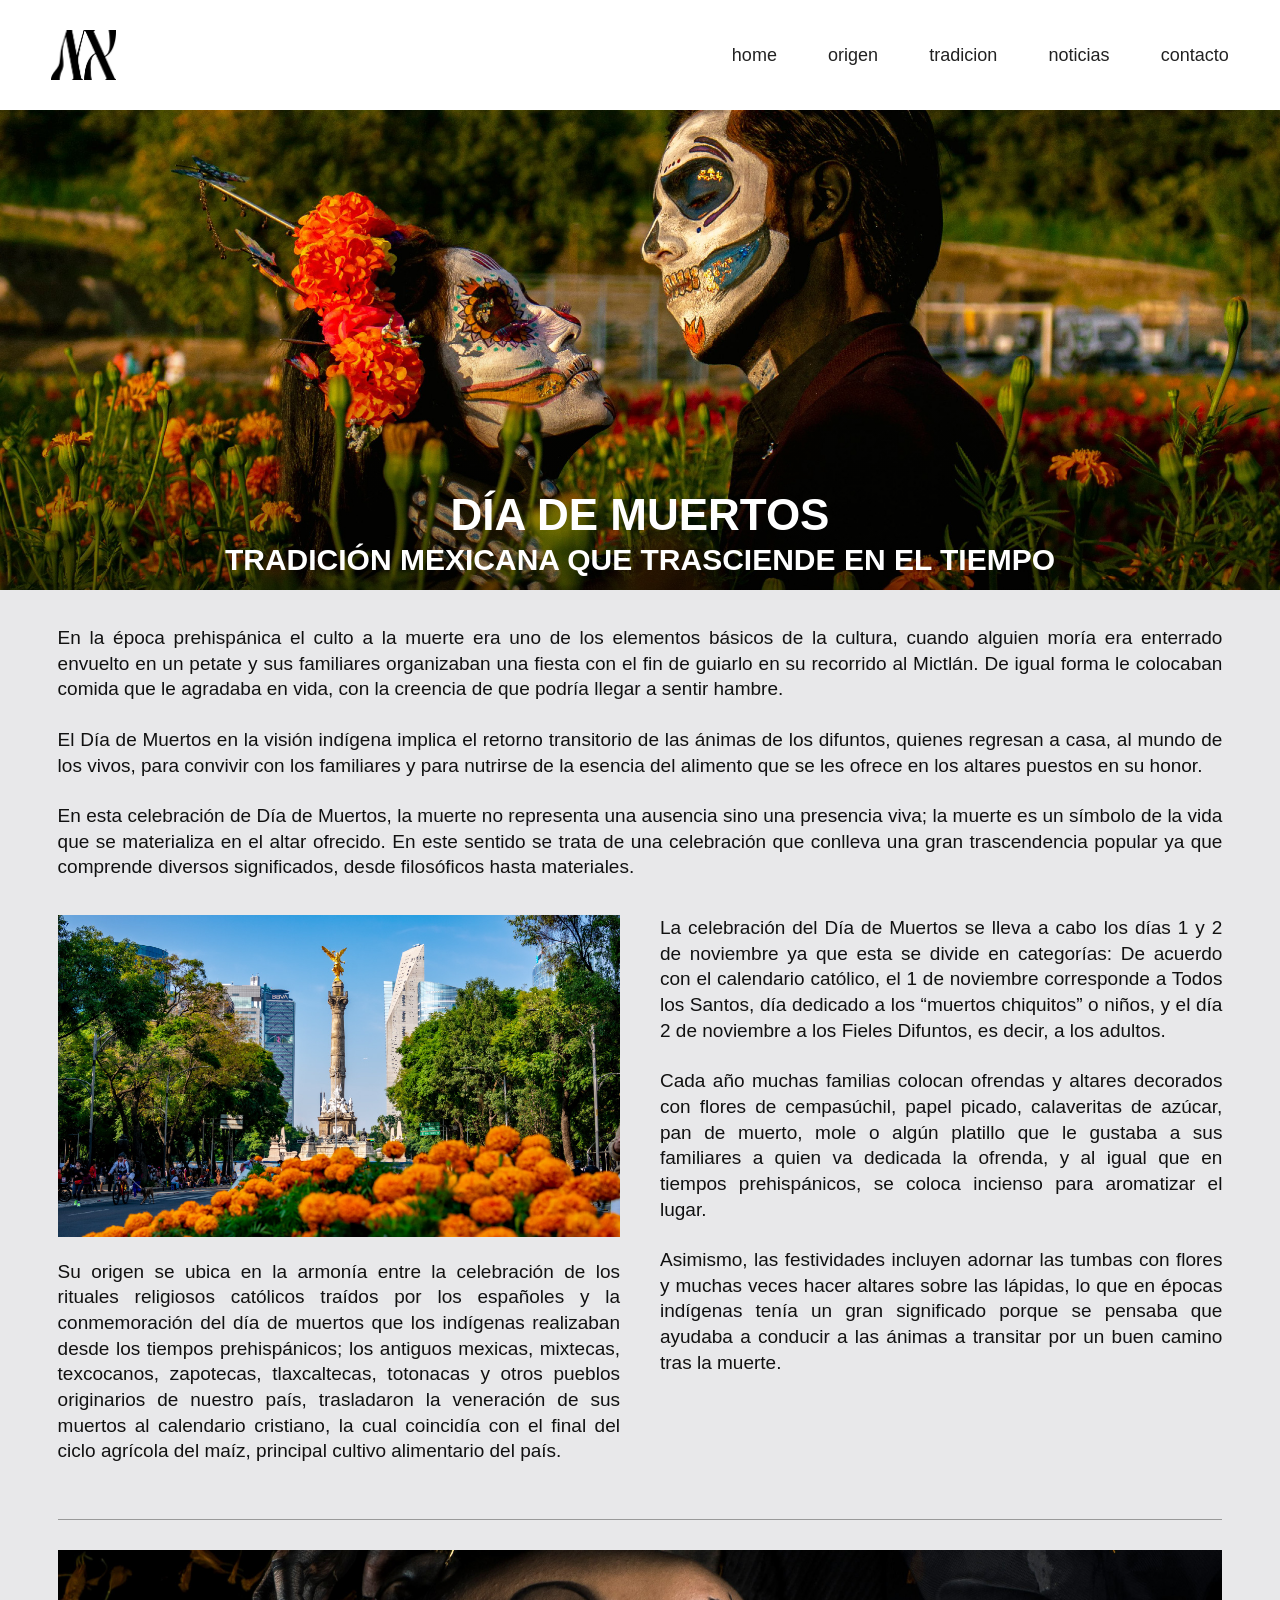
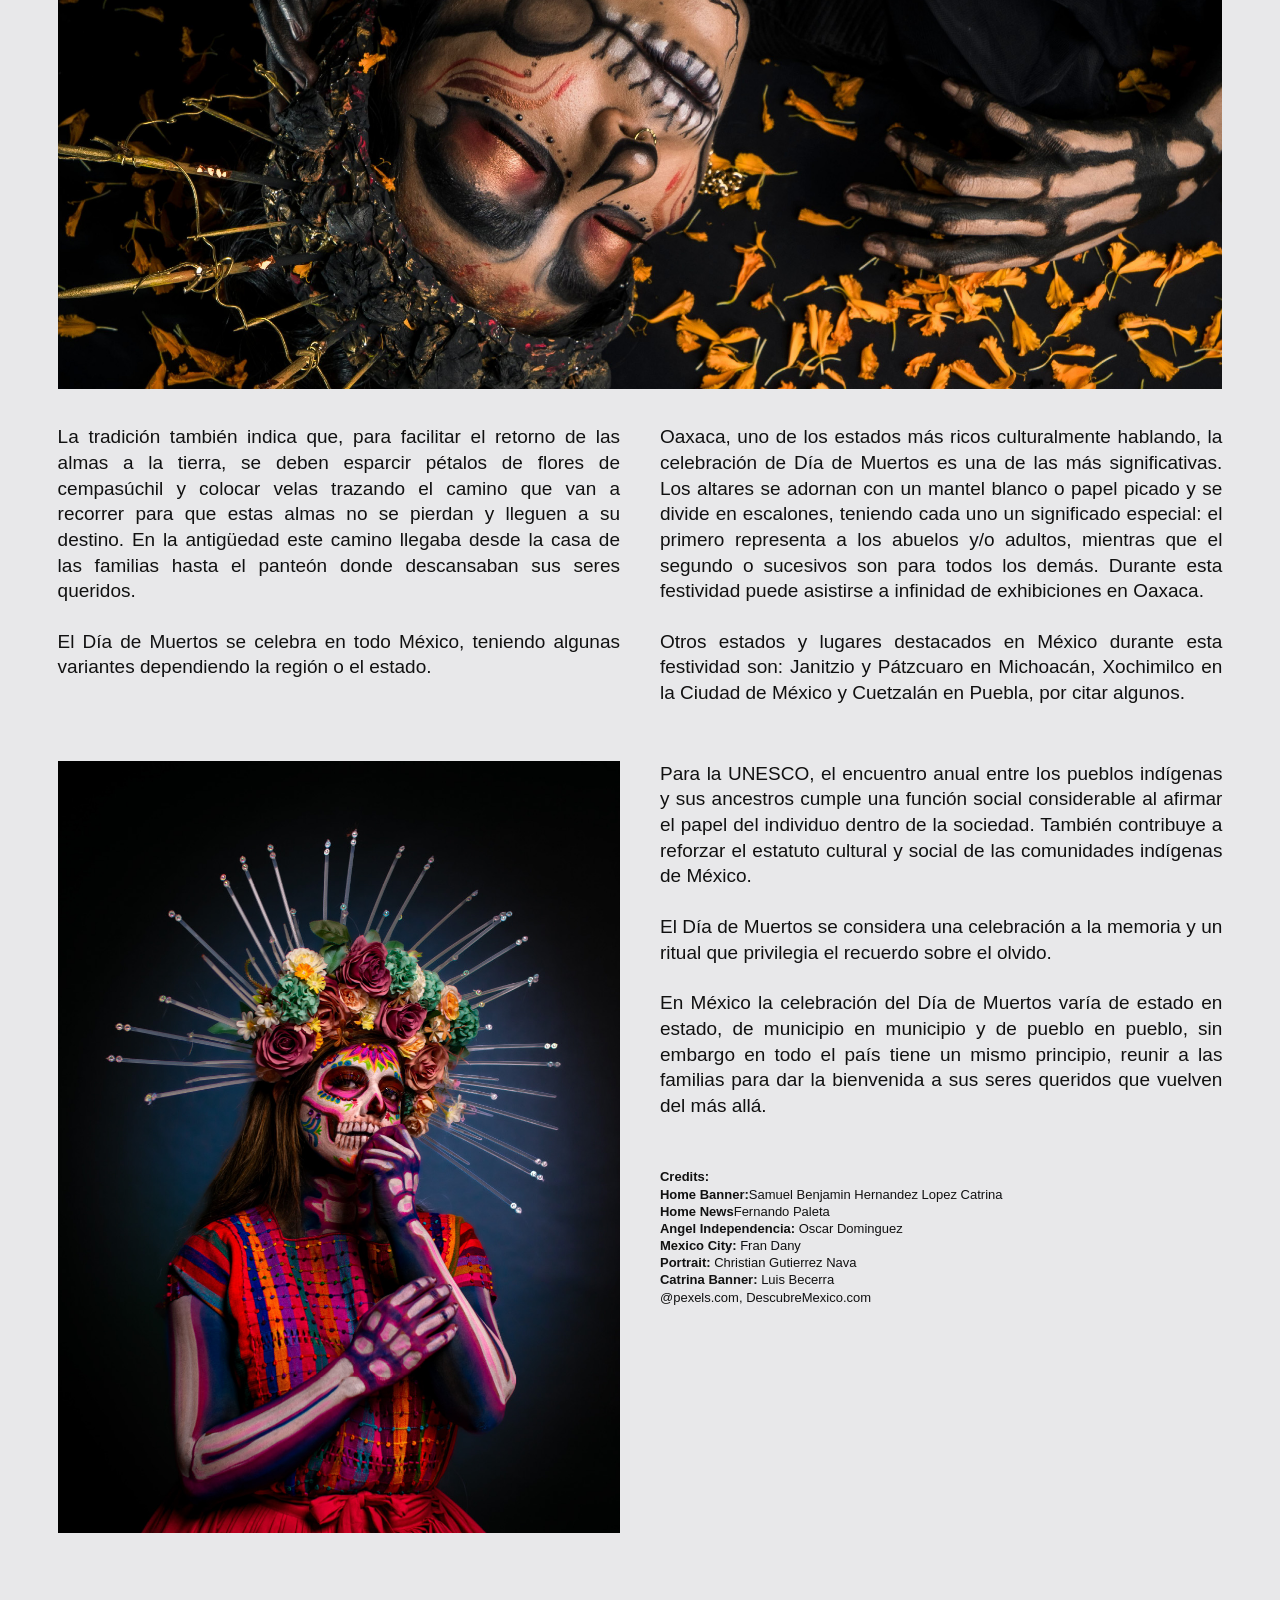
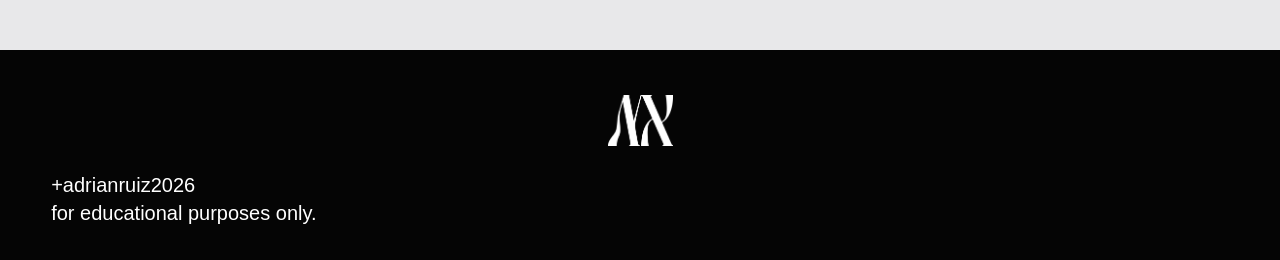
<file: index.html>
<!DOCTYPE html>
<html lang="es">
<head>
  <meta charset="UTF-8">
  <meta name="viewport" content="width=device-width, initial-scale=1.0">
  <title>Día de Muertos | MX Magazine</title>
  <link rel="stylesheet" href="styles/styles/style.css">
  <script src="script.js" defer></script>
</head>
<body>

  <!-- HEADER -->
  <header class="header">
    <a href="#home" class="logo" aria-label="Inicio">
      <img src="images/logo-black.png" alt="MX Magazine">
    </a>

    <nav class="navigation" aria-label="Menú principal">
      <a href="#home">home</a>
      <a href="#origen">origen</a>
      <a href="#tradicion">tradicion</a>
      <a href="noticias.html">noticias</a>
      <a href="contacto.html">contacto</a>
    </nav>
  </header>

  <main>

    <!-- HOME BANNER -->
    <section id="home" class="hero">
      <img src="images/dia-de-muertos.jpg"
           alt="Celebración del Día de Muertos">

      <div class="hero-text">
        <h1>DÍA DE MUERTOS</h1>
        <h2>TRADICIÓN MEXICANA QUE TRASCIENDE EN EL TIEMPO</h2>
      </div>
    </section>

    <article class="content">
      <div class="container">

        <!-- INTRODUCTION -->
        <section id="origen" class="intro">
          <p>
            En la época prehispánica el culto a la muerte era uno de los
            elementos básicos de la cultura, cuando alguien moría era
            enterrado envuelto en un petate y sus familiares organizaban
            una fiesta con el fin de guiarlo en su recorrido al Mictlán.
            De igual forma le colocaban comida que le agradaba en vida,
            con la creencia de que podría llegar a sentir hambre.
          </p>

          <p>
            El Día de Muertos en la visión indígena implica el retorno
            transitorio de las ánimas de los difuntos, quienes regresan
            a casa, al mundo de los vivos, para convivir con los familiares
            y para nutrirse de la esencia del alimento que se les ofrece
            en los altares puestos en su honor.
          </p>

          <p>
            En esta celebración de Día de Muertos, la muerte no representa
            una ausencia sino una presencia viva; la muerte es un símbolo
            de la vida que se materializa en el altar ofrecido. En este
            sentido se trata de una celebración que conlleva una gran
            trascendencia popular ya que comprende diversos significados,
            desde filosóficos hasta materiales.
          </p>
        </section>

        <!-- FIRST TWO-COLUMN SECTION -->
        <section class="columns">
          <div class="column">
            <img class="article-image"
                 src="images/angel-independencia.jpg"
                 alt="Ángel de la Independencia con flores de cempasúchil"
                 loading="lazy">

            <p>
              Su origen se ubica en la armonía entre la celebración de los
              rituales religiosos católicos traídos por los españoles y la
              conmemoración del día de muertos que los indígenas realizaban
              desde los tiempos prehispánicos; los antiguos mexicas,
              mixtecas, texcocanos, zapotecas, tlaxcaltecas, totonacas
              y otros pueblos originarios de nuestro país, trasladaron
              la veneración de sus muertos al calendario cristiano, la
              cual coincidía con el final del ciclo agrícola del maíz,
              principal cultivo alimentario del país.
            </p>
          </div>

          <div class="column">
            <p>
              La celebración del Día de Muertos se lleva a cabo los días
              1 y 2 de noviembre ya que esta se divide en categorías:
              De acuerdo con el calendario católico, el 1 de noviembre
              corresponde a Todos los Santos, día dedicado a los
              “muertos chiquitos” o niños, y el día 2 de noviembre a
              los Fieles Difuntos, es decir, a los adultos.
            </p>

            <p>
              Cada año muchas familias colocan ofrendas y altares
              decorados con flores de cempasúchil, papel picado,
              calaveritas de azúcar, pan de muerto, mole o algún
              platillo que le gustaba a sus familiares a quien va
              dedicada la ofrenda, y al igual que en tiempos
              prehispánicos, se coloca incienso para aromatizar el lugar.
            </p>

            <p>
              Asimismo, las festividades incluyen adornar las tumbas
              con flores y muchas veces hacer altares sobre las lápidas,
              lo que en épocas indígenas tenía un gran significado
              porque se pensaba que ayudaba a conducir a las ánimas
              a transitar por un buen camino tras la muerte.
            </p>
          </div>
        </section>

        <hr class="separator">

        <!-- CATRINA BANNER -->
        <section id="tradicion" class="feature">
          <img src="images/catrina-horizontal.jpg"
               alt="Catrina rodeada de flores de cempasúchil"
               loading="lazy">
        </section>

        <!-- SECOND TWO-COLUMN SECTION -->
        <section class="columns">
          <div class="column">
            <p>
              La tradición también indica que, para facilitar el retorno
              de las almas a la tierra, se deben esparcir pétalos de
              flores de cempasúchil y colocar velas trazando el camino
              que van a recorrer para que estas almas no se pierdan y
              lleguen a su destino. En la antigüedad este camino llegaba
              desde la casa de las familias hasta el panteón donde
              descansaban sus seres queridos.
            </p>

            <p>
              El Día de Muertos se celebra en todo México, teniendo
              algunas variantes dependiendo la región o el estado.
            </p>
          </div>

          <div class="column">
            <p>
              Oaxaca, uno de los estados más ricos culturalmente hablando,
              la celebración de Día de Muertos es una de las más
              significativas. Los altares se adornan con un mantel
              blanco o papel picado y se divide en escalones, teniendo
              cada uno un significado especial: el primero representa
              a los abuelos y/o adultos, mientras que el segundo o
              sucesivos son para todos los demás. Durante esta
              festividad puede asistirse a infinidad de exhibiciones
              en Oaxaca.
            </p>

            <p>
              Otros estados y lugares destacados en México durante
              esta festividad son: Janitzio y Pátzcuaro en Michoacán,
              Xochimilco en la Ciudad de México y Cuetzalán en Puebla,
              por citar algunos.
            </p>
          </div>
        </section>

        <!-- FINAL TWO-COLUMN SECTION -->
        <section class="columns final-section">
          <div class="column">
            <img class="article-image portrait"
                 src="images/catrina-portrait.jpg"
                 alt="Retrato de Catrina"
                 loading="lazy">
          </div>

          <div class="column">
            <p>
              Para la UNESCO, el encuentro anual entre los pueblos
              indígenas y sus ancestros cumple una función social
              considerable al afirmar el papel del individuo dentro
              de la sociedad. También contribuye a reforzar el
              estatuto cultural y social de las comunidades
              indígenas de México.
            </p>

            <p>
              El Día de Muertos se considera una celebración a la
              memoria y un ritual que privilegia el recuerdo
              sobre el olvido.
            </p>

            <p>
              En México la celebración del Día de Muertos varía de
              estado en estado, de municipio en municipio y de pueblo
              en pueblo, sin embargo en todo el país tiene un mismo
              principio, reunir a las familias para dar la bienvenida
              a sus seres queridos que vuelven del más allá.
            </p>

            <!-- CREDITS -->
            <section class="credits" aria-label="Créditos fotográficos">
              <p>
                <strong>Credits:</strong><br>
                <strong>Home Banner:</strong>Samuel Benjamin Hernandez Lopez Catrina<br>
                <strong>Home News</strong>Fernando Paleta<br>
                <strong>Angel Independencia:</strong> Oscar Dominguez<br>
                <strong>Mexico City:</strong> Fran Dany<br>
                <strong>Portrait:</strong> Christian Gutierrez Nava<br>
                <strong>Catrina Banner:</strong> Luis Becerra<br>
                @pexels.com, DescubreMexico.com
              </p>
            </section>
          </div>
        </section>

      </div>
    </article>
  </main>

  <!-- FOOTER -->
  <footer class="footer">
    <div class="footer-logo">
      <img src="images/logo-white.png" alt="MX Magazine">
    </div>

    <div class="footer-info">
      <p>
        +adrianruiz2026<br>
        for educational purposes only.
      </p>
    </div>
  </footer>

</body>
</html>
</file>
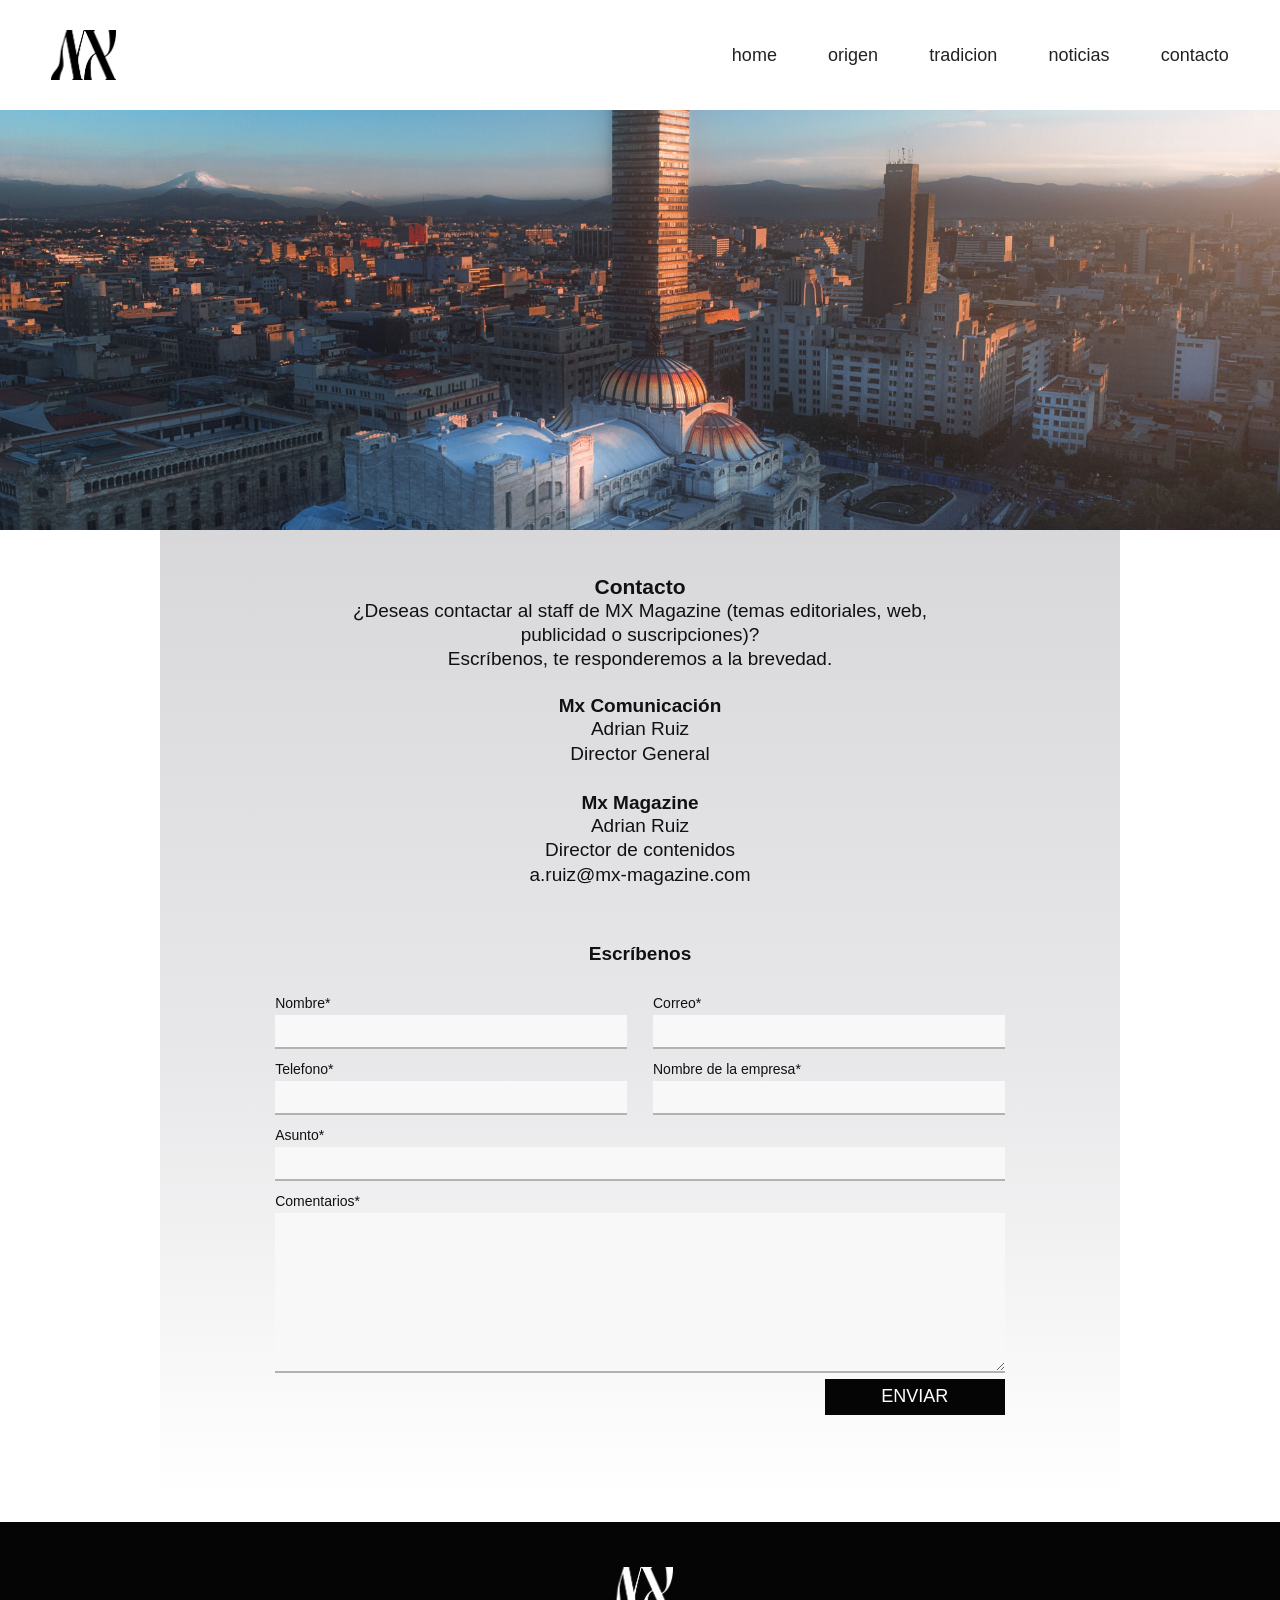
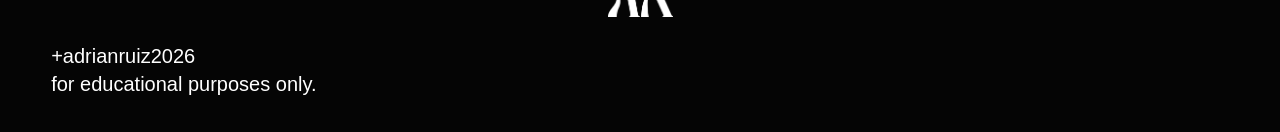
<file: contacto.html>
<!DOCTYPE html>
<html lang="es">
<head>
  <meta charset="UTF-8">
  <meta name="viewport" content="width=device-width, initial-scale=1.0">
  <title>Contacto | MX Magazine</title>
  <link rel="stylesheet" href="styles/styles/style.css">
  <script src="script.js" defer></script>
</head>
<body>

  <!-- HEADER -->
  <header class="header">
    <a href="index.html#home" class="logo" aria-label="Inicio">
      <img src="images/logo-black.png" alt="MX Magazine">
    </a>

    <nav class="navigation" aria-label="Menú principal">
      <a href="index.html#home">home</a>
      <a href="index.html#origen">origen</a>
      <a href="index.html#tradicion">tradicion</a>
      <a href="noticias.html">noticias</a>
      <a href="contacto.html" aria-current="page">contacto</a>
    </nav>
  </header>

  <main>

    <!-- CONTACT BANNER -->
    <section class="contact-banner">
      <img src="images/city-mx.jpg"
           alt="Vista panorámica de la Ciudad de México">
    </section>

    <!-- CONTACT PANEL -->
    <section class="contact-page">
      <div class="contact-panel">

        <div class="contact-details">
          <h1>Contacto</h1>

          <p>
            ¿Deseas contactar al staff de MX Magazine (temas
            editoriales, web, publicidad o suscripciones)?<br>
            Escríbenos, te responderemos a la brevedad.
          </p>

          <div class="contact-person">
            <h2>Mx Comunicación</h2>
            <p>
              Adrian Ruiz<br>
              Director General
            </p>
          </div>

          <div class="contact-person">
            <h2>Mx Magazine</h2>
            <p>
              Adrian Ruiz<br>
              Director de contenidos<br>
              <a href="mailto:a.ruiz@mx-magazine.com">
                a.ruiz@mx-magazine.com
              </a>
            </p>
          </div>
        </div>

        <!-- CONTACT FORM -->
        <section class="contact-form-section">
          <h2>Escríbenos</h2>

          <form id="contactForm" class="contact-form">
            <div class="contact-form-grid">

              <div class="form-group">
                <label for="nombre">Nombre*</label>
                <input type="text" id="nombre" name="nombre"
                       autocomplete="name" required>
              </div>

              <div class="form-group">
                <label for="correo">Correo*</label>
                <input type="email" id="correo" name="correo"
                       autocomplete="email" required>
              </div>

              <div class="form-group">
                <label for="telefono">Telefono*</label>
                <input type="tel" id="telefono" name="telefono"
                       autocomplete="tel" required>
              </div>

              <div class="form-group">
                <label for="empresa">Nombre de la empresa*</label>
                <input type="text" id="empresa" name="empresa" required>
              </div>

              <div class="form-group full-width">
                <label for="asunto">Asunto*</label>
                <input type="text" id="asunto" name="asunto" required>
              </div>

              <div class="form-group full-width">
                <label for="comentarios">Comentarios*</label>
                <textarea id="comentarios" name="comentarios"
                          rows="7" required></textarea>
              </div>

            </div>

            <div class="contact-submit">
              <button type="submit">ENVIAR</button>
            </div>

            <p id="contactStatus" class="form-status"
               role="status" aria-live="polite"></p>
          </form>
        </section>

      </div>
    </section>

  </main>

  <!-- FOOTER -->
  <footer class="footer">
    <div class="footer-logo">
      <img src="images/logo-white.png" alt="MX Magazine">
    </div>

    <div class="footer-info">
      <p>
        +adrianruiz2026<br>
        for educational purposes only.
      </p>
    </div>
  </footer>

</body>
</html>
</file>
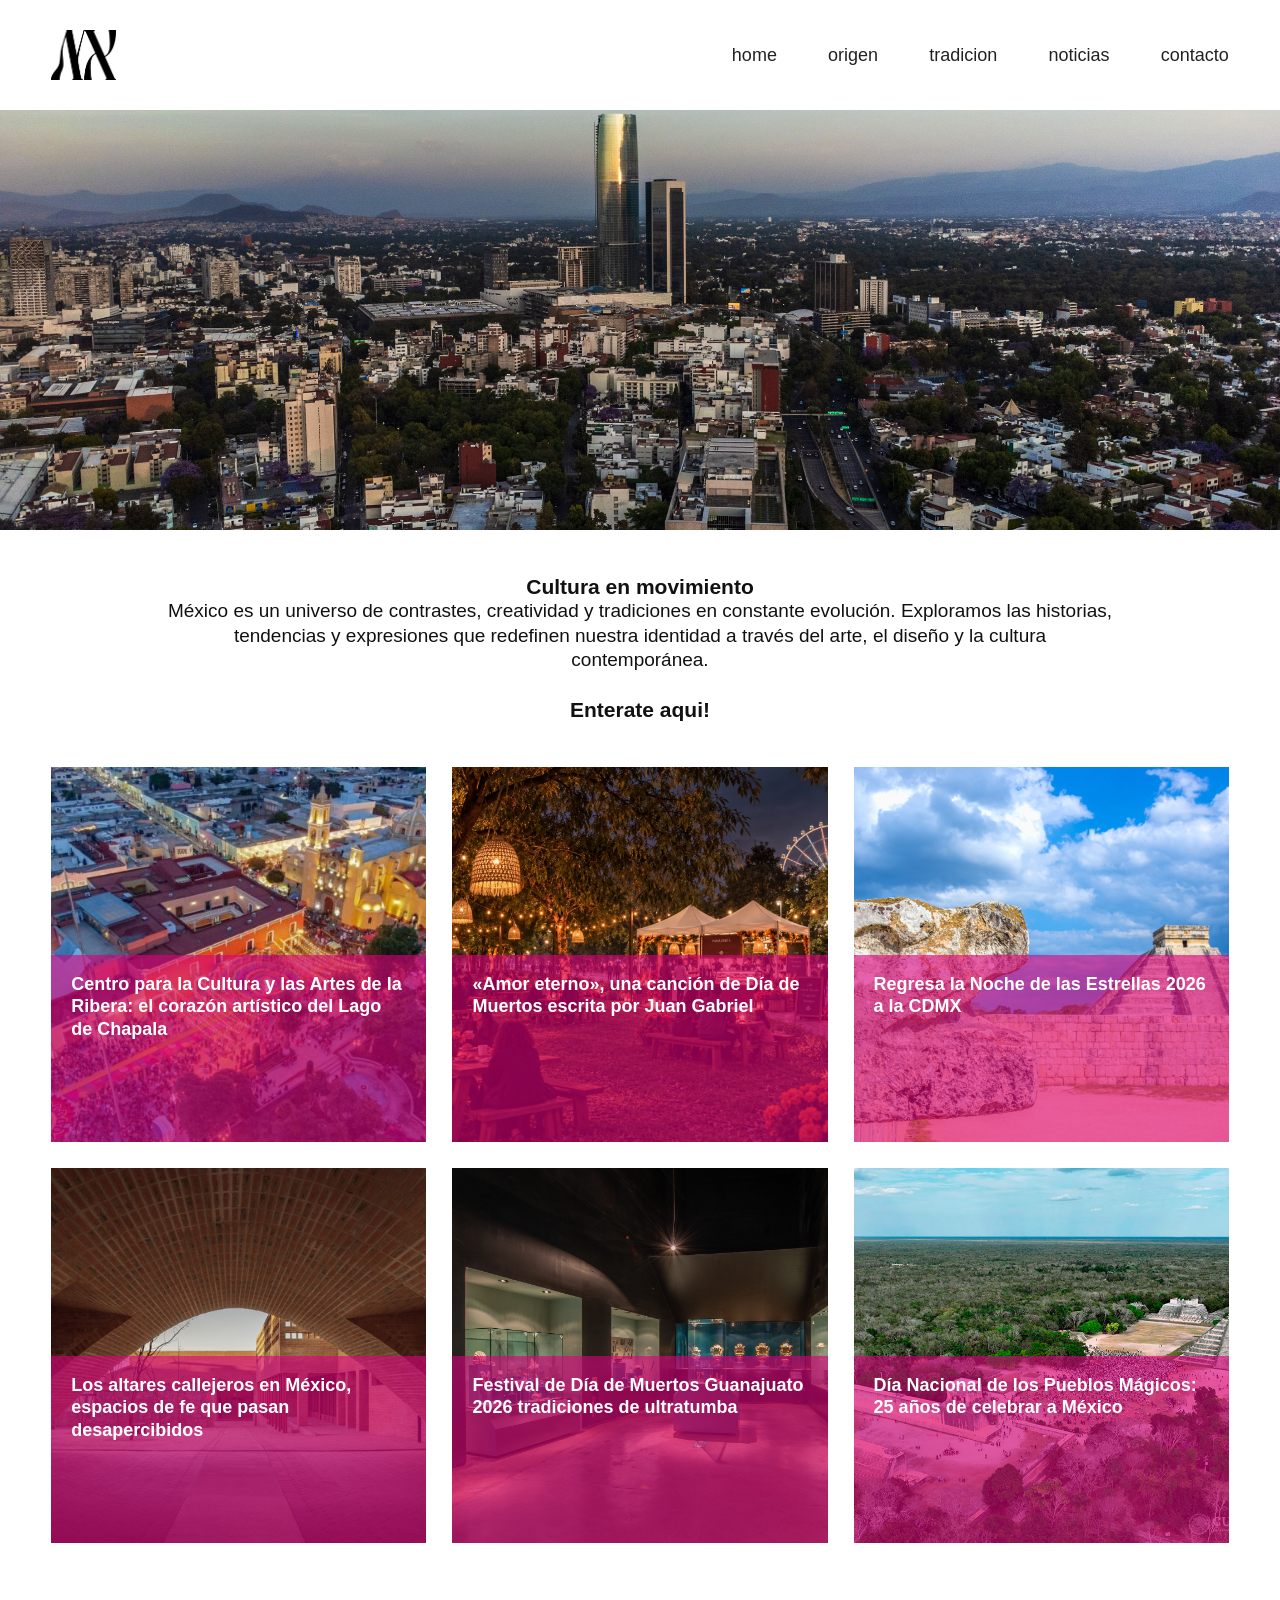
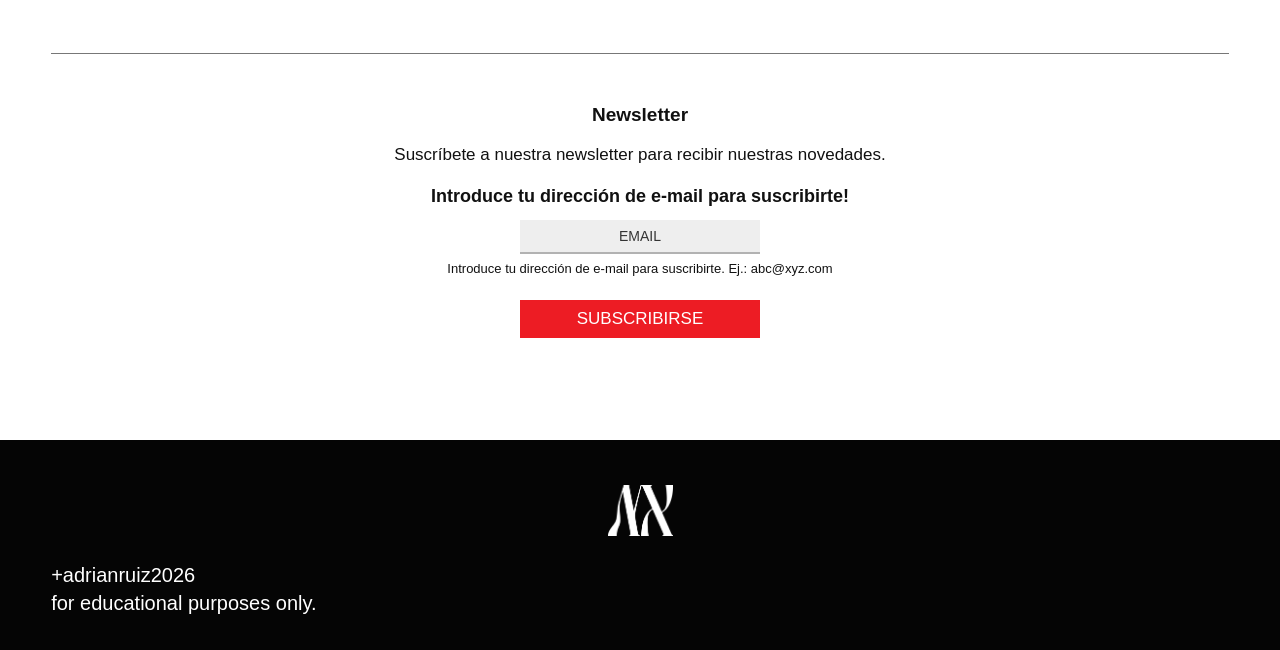
<file: noticias.html>
<!DOCTYPE html>
<html lang="es">
<head>
  <meta charset="UTF-8">
  <meta name="viewport" content="width=device-width, initial-scale=1.0">
  <title>Noticias | MX Magazine</title>
  <link rel="stylesheet" href="styles/styles/style.css">
  <script src="script.js" defer></script>
</head>
<body>

  <!-- HEADER -->
  <header class="header">
    <a href="index.html#home" class="logo" aria-label="Inicio">
      <img src="images/logo-black.png" alt="MX Magazine">
    </a>

    <nav class="navigation" aria-label="Menú principal">
      <a href="index.html#home">home</a>
      <a href="index.html#origen">origen</a>
      <a href="index.html#tradicion">tradicion</a>
      <a href="noticias.html" aria-current="page">noticias</a>
      <a href="contacto.html">contacto</a>
    </nav>
  </header>

  <main>

    <!-- NEWS BANNER -->
    <section class="news-banner">
      <img src="images/news-banner.jpg"
           alt="Catedral Metropolitana y Zócalo de la Ciudad de México">
    </section>

    <!-- NEWS CONTENT -->
    <section class="news-page">
      <div class="news-container">

        <!-- INTRO -->
        <div class="news-intro">
          <h1>Cultura en movimiento</h1>

          <p>
            México es un universo de contrastes, creatividad y
            tradiciones en constante evolución. Exploramos las
            historias, tendencias y expresiones que redefinen
            nuestra identidad a través del arte, el diseño
            y la cultura contemporánea.
          </p>

          <h2>Enterate aqui!</h2>
        </div>

        <!-- SIX NEWS CARDS -->
        <div class="news-grid">

          <button class="news-card" type="button"
                  data-news-title="Centro para la Cultura y las Artes de la Ribera: el corazón artístico del Lago de Chapala"
                  data-news-image="images/news-1.jpg">
            <img src="images/news-1.jpg"
                 alt="Centro para la Cultura y las Artes de la Ribera"
                 loading="lazy">
            <span class="news-card-overlay">
              <span class="news-card-title">
                Centro para la Cultura y las Artes de la Ribera:
                el corazón artístico del Lago de Chapala
              </span>
            </span>
          </button>

          <button class="news-card" type="button"
                  data-news-title="«Amor eterno», una canción de Día de Muertos escrita por Juan Gabriel"
                  data-news-image="images/news-2.jpg">
            <img src="images/news-2.jpg"
                 alt="Celebración nocturna de Día de Muertos"
                 loading="lazy">
            <span class="news-card-overlay">
              <span class="news-card-title">
                «Amor eterno», una canción de Día de Muertos
                escrita por Juan Gabriel
              </span>
            </span>
          </button>

          <button class="news-card" type="button"
                  data-news-title="Regresa la Noche de las Estrellas 2026 a la CDMX"
                  data-news-image="images/news-3.jpg">
            <img src="images/news-3.jpg"
                 alt="Vista nocturna de una ciudad mexicana"
                 loading="lazy">
            <span class="news-card-overlay">
              <span class="news-card-title">
                Regresa la Noche de las Estrellas 2026
                a la CDMX
              </span>
            </span>
          </button>

          <button class="news-card" type="button"
                  data-news-title="Los altares callejeros en México, espacios de fe que pasan desapercibidos"
                  data-news-image="images/news-4.jpg">
            <img src="images/news-4.jpg"
                 alt="Exposición cultural de altares mexicanos"
                 loading="lazy">
            <span class="news-card-overlay">
              <span class="news-card-title">
                Los altares callejeros en México,
                espacios de fe que pasan desapercibidos
              </span>
            </span>
          </button>

          <button class="news-card" type="button"
                  data-news-title="Festival de Día de Muertos Guanajuato 2026 tradiciones de ultratumba"
                  data-news-image="images/news-5.jpg">
            <img src="images/news-5.jpg"
                 alt="Paisaje de Guanajuato"
                 loading="lazy">
            <span class="news-card-overlay">
              <span class="news-card-title">
                Festival de Día de Muertos Guanajuato 2026
                tradiciones de ultratumba
              </span>
            </span>
          </button>

          <button class="news-card" type="button"
                  data-news-title="Día Nacional de los Pueblos Mágicos: 25 años de celebrar a México"
                  data-news-image="images/news-6.jpg">
            <img src="images/news-6.jpg"
                 alt="Paisaje de un Pueblo Mágico mexicano"
                 loading="lazy">
            <span class="news-card-overlay">
              <span class="news-card-title">
                Día Nacional de los Pueblos Mágicos:
                25 años de celebrar a México
              </span>
            </span>
          </button>

        </div>

        <!-- NEWSLETTER MOVED FROM CONTACT PAGE -->
        <section class="news-newsletter">

          <hr class="contact-divider">

          <div class="newsletter">
            <h2>Newsletter</h2>

            <p>
              Suscríbete a nuestra newsletter para recibir
              nuestras novedades.
            </p>

            <h3>
              Introduce tu dirección de e-mail para suscribirte!
            </h3>

            <form id="newsletterForm">
              <label for="newsletterEmail" class="visually-hidden">
                Correo electrónico
              </label>

              <input type="email"
                     id="newsletterEmail"
                     name="newsletterEmail"
                     placeholder="EMAIL"
                     autocomplete="email"
                     required>

              <p class="newsletter-hint">
                Introduce tu dirección de e-mail para suscribirte.
                Ej.: abc@xyz.com
              </p>

              <button type="submit">SUBSCRIBIRSE</button>

              <p id="newsletterStatus" class="form-status"
                 role="status" aria-live="polite"></p>
            </form>
          </div>

        </section>

      </div>
    </section>

  </main>

  <!-- NEWS PREVIEW DIALOG -->
  <dialog id="newsDialog" class="news-dialog"
          aria-labelledby="newsDialogTitle">
    <button type="button" class="news-dialog-close"
            aria-label="Cerrar noticia">×</button>

    <img id="newsDialogImage" src="images/news-1.jpg"
         alt="Imagen de la noticia">

    <h2 id="newsDialogTitle"></h2>

    <p>
      Vista previa de la noticia. Próximamente podrás leer
      el artículo completo en MX Magazine.
    </p>
  </dialog>

  <!-- FOOTER -->
  <footer class="footer">
    <div class="footer-logo">
      <img src="images/logo-white.png" alt="MX Magazine">
    </div>

    <div class="footer-info">
      <p>
        +adrianruiz2026<br>
        for educational purposes only.
      </p>
    </div>
  </footer>

</body>
</html>
</file>
<file: styles/styles/style.css>
/* ==========================================
   MX MAGAZINE
   COMPLETE STYLESHEET
   MOBILE FIRST + DESKTOP
========================================== */


/* ==========================================
   1. GENERAL
========================================== */

*,
*::before,
*::after {
  box-sizing: border-box;
}

html {
  scroll-behavior: smooth;
  scroll-padding-top: 115px;
}

body {
  margin: 0;
  padding: 0;
  font-family: Arial, Helvetica, sans-serif;
  color: #111111;
  background-color: #e8e8ea;
}

img {
  display: block;
  max-width: 100%;
}

a {
  color: inherit;
}

button,
input,
textarea {
  font: inherit;
}


/* ==========================================
   2. HEADER - MOBILE
========================================== */

.header {
  position: fixed;
  top: 0;
  left: 0;
  z-index: 1000;

  width: 100%;
  min-height: 105px;
  padding: 12px 15px;

  display: flex;
  flex-direction: column;
  align-items: center;
  justify-content: center;
  gap: 12px;

  background-color: #ffffff;
}

.logo {
  display: inline-block;
}

.logo img {
  width: 42px;
  height: auto;
}

.navigation {
  display: flex;
  align-items: center;
  justify-content: center;
  flex-wrap: wrap;
  gap: 18px;
}

.navigation a {
  color: #222222;
  text-decoration: none;
  text-transform: lowercase;
  font-size: 0.8125rem;
  font-weight: 400;
  transition: color 0.3s ease;
}

.navigation a:hover,
.navigation a:focus-visible {
  color: #a99d2d;
}


/* ==========================================
   3. MAIN
========================================== */

main {
  padding-top: 105px;
}


/* ==========================================
   4. HOME HERO - MOBILE
========================================== */

.hero {
  position: relative;
  width: 100%;
  height: 350px;
  overflow: hidden;
}

.hero img {
  width: 100%;
  height: 100%;
  object-fit: cover;
  object-position: center;
}

.hero::after {
  content: "";
  position: absolute;
  inset: 0;
  background: linear-gradient(
    to bottom,
    transparent 50%,
    rgba(0, 0, 0, 0.5) 100%
  );
}

.hero-text {
  position: absolute;
  bottom: 15px;
  left: 0;
  z-index: 1;

  width: 100%;
  padding: 0 15px;

  color: #ffffff;
  text-align: center;
}

.hero-text h1 {
  margin: 0;
  font-size: 1.75rem;
  font-weight: 800;
  line-height: 1.1;
}

.hero-text h2 {
  margin: 3px 0 0;
  font-size: 1.0625rem;
  font-weight: 800;
  line-height: 1.2;
}


/* ==========================================
   5. HOME ARTICLE - MOBILE
========================================== */

.content {
  background-color: #e8e8ea;
  padding: 25px 0 45px;
}

.container {
  width: 90%;
  max-width: 1200px;
  margin: 0 auto;
}

.content p {
  margin: 0 0 22px;
  font-size: 0.9375rem;
  font-weight: 400;
  line-height: 1.5;
  text-align: justify;
  overflow-wrap: break-word;
  hyphens: auto;
}

.intro {
  margin-bottom: 25px;
}

.columns {
  display: grid;
  grid-template-columns: 1fr;
  gap: 15px;
  margin-bottom: 25px;
}

.column {
  min-width: 0;
}

.article-image {
  width: 100%;
  height: auto;
  margin-bottom: 20px;
  object-fit: cover;
}

.portrait {
  width: 100%;
  height: auto;
}

.separator {
  border: none;
  border-top: 1px solid #999999;
  margin: 20px 0;
}

.feature {
  margin-bottom: 25px;
}

.feature img {
  width: 100%;
  height: auto;
  object-fit: cover;
}

.final-section {
  margin-bottom: 0;
}


/* ==========================================
   6. CREDITS - MOBILE
========================================== */

.credits {
  width: 100%;
  padding: 20px 0;
  background-color: #e8e8ea;
}

.credits p {
  margin: 0;
  font-family: Arial, Helvetica, sans-serif;
  font-size: 0.8125rem;
  font-weight: 400;
  line-height: 1.25;
  text-align: left;
  overflow-wrap: break-word;
}

.credits strong {
  font-weight: 700;
}


/* ==========================================
   7. CONTACT BANNER - MOBILE
========================================== */

.contact-banner {
  width: 100%;
  height: 240px;
  overflow: hidden;
}

.contact-banner img {
  width: 100%;
  height: 100%;
  object-fit: cover;
  object-position: center;
}


/* ==========================================
   8. CONTACT PAGE - MOBILE
========================================== */

.contact-page {
  background-color: #ffffff;
  padding: 0 0 25px;
}

.contact-panel {
  width: 100%;
  max-width: 1000px;
  margin: 0 auto;
  padding: 35px 6% 55px;

  background: linear-gradient(
    to bottom,
    #d8d8da 0%,
    #e8e8ea 55%,
    #ffffff 100%
  );
}

.contact-details {
  text-align: center;
}

.contact-details h1 {
  margin: 0;
  font-size: 1.1875rem;
  font-weight: 700;
}

.contact-details > p {
  max-width: 620px;
  margin: 0 auto 25px;
  font-size: 1rem;
  line-height: 1.25;
  text-align: center;
}

.contact-person {
  margin-bottom: 25px;
}

.contact-person h2 {
  margin: 0;
  font-size: 1.125rem;
  font-weight: 700;
}

.contact-person p {
  margin: 0;
  font-size: 1rem;
  line-height: 1.3;
  text-align: center;
}

.contact-person a {
  color: #111111;
  text-decoration: none;
  overflow-wrap: anywhere;
}

.contact-person a:hover {
  text-decoration: underline;
}


/* ==========================================
   9. CONTACT FORM - MOBILE
========================================== */

.contact-form-section {
  margin-top: 45px;
}

.contact-form-section h2 {
  margin: 0 0 30px;
  font-size: 1.1875rem;
  font-weight: 700;
  text-align: center;
}

.contact-form {
  width: 100%;
  max-width: 800px;
  margin: 0 auto;
}

.contact-form-grid {
  display: grid;
  grid-template-columns: 1fr;
  gap: 12px 20px;
}

.contact-form .form-group {
  display: flex;
  flex-direction: column;
  gap: 4px;
  margin: 0;
}

.contact-form .form-group label {
  font-size: 0.875rem;
  font-weight: 400;
  text-align: left;
}

.contact-form .form-group input,
.contact-form .form-group textarea {
  display: block;
  width: 100%;
  padding: 8px 10px;
  font-family: Arial, Helvetica, sans-serif;
  font-size: 1rem;
  color: #111111;
  background-color: #f8f8f8;
  border: none;
  border-bottom: 2px solid #b2b2b2;
  border-radius: 0;
}

.contact-form .form-group input {
  height: 34px;
}

.contact-form .form-group textarea {
  min-height: 160px;
  resize: vertical;
}

.contact-form .form-group input:focus,
.contact-form .form-group textarea:focus {
  outline: 2px solid #777777;
  outline-offset: 1px;
}

.contact-submit {
  display: flex;
  justify-content: flex-end;
  margin-top: 6px;
}

.contact-submit button {
  width: 180px;
  min-height: 36px;
  background-color: #050505;
  color: #ffffff;
  border: none;
  font-family: Arial, Helvetica, sans-serif;
  font-size: 1.125rem;
  cursor: pointer;
}

.contact-submit button:hover {
  background-color: #333333;
}

.form-status {
  margin: 12px 0 0;
  font-size: 0.8125rem;
  text-align: center;
}


/* ==========================================
   10. NEWS PAGE - MOBILE
========================================== */

.news-banner {
  width: 100%;
  height: 240px;
  overflow: hidden;
}

.news-banner img {
  width: 100%;
  height: 100%;
  object-fit: cover;
  object-position: center;
}

.news-page {
  background-color: #ffffff;
  padding: 35px 0 70px;
}

.news-container {
  width: 90%;
  max-width: 1200px;
  margin: 0 auto;
}

.news-intro {
  max-width: 950px;
  margin: 0 auto 35px;
  text-align: center;
}

.news-intro h1 {
  margin: 0;
  font-size: 1.1875rem;
  font-weight: 700;
}

.news-intro p {
  margin: 0 auto 22px;
  font-size: 1rem;
  line-height: 1.3;
  text-align: center;
}

.news-intro h2 {
  margin: 0;
  font-size: 1.1875rem;
  font-weight: 700;
}


/* SIX NEWS CARDS */

.news-grid {
  display: grid;
  grid-template-columns: 1fr;
  gap: 24px;
}

.news-card {
  position: relative;
  display: block;
  width: 100%;
  aspect-ratio: 1 / 1;
  padding: 0;
  overflow: hidden;
  border: none;
  border-radius: 0;
  background-color: #eeeeee;
  color: #ffffff;
  text-align: left;
  cursor: pointer;
}

.news-card > img {
  width: 100%;
  height: 100%;
  object-fit: cover;
  transition: transform 0.3s ease;
}

.news-card-overlay {
  position: absolute;
  left: 0;
  right: 0;
  bottom: 0;
  min-height: 50%;
  display: flex;
  align-items: flex-start;
  padding: 16px 18px;
  background-color: rgba(219, 0, 126, 0.6);
}

.news-card-title {
  display: block;
  font-size: 1.0625rem;
  font-weight: 700;
  line-height: 1.25;
}

.news-card:hover > img {
  transform: scale(1.04);
}

.news-card:focus-visible {
  outline: 3px solid #111111;
  outline-offset: 4px;
}


/* NEWSLETTER PLACEMENT */

.news-newsletter {
  margin-top: 75px;
}

.contact-divider {
  border: none;
  border-top: 1px solid #777777;
  margin: 0 0 45px;
}


/* ==========================================
   11. NEWSLETTER - MOBILE
========================================== */

.newsletter {
  text-align: center;
}

.newsletter h2 {
  margin: 0 0 18px;
  font-size: 1.1875rem;
  font-weight: 700;
}

.newsletter > p {
  max-width: 560px;
  margin: 0 auto 18px;
  font-size: 1.0625rem;
  line-height: 1.3;
  text-align: center;
}

.newsletter h3 {
  max-width: 600px;
  margin: 0 auto 12px;
  font-size: 1.125rem;
  font-weight: 700;
  line-height: 1.3;
}

.newsletter form {
  display: flex;
  flex-direction: column;
  align-items: center;
}

.newsletter input {
  width: min(100%, 240px);
  height: 34px;
  padding: 5px 10px;
  background-color: #eeeeee;
  border: none;
  border-bottom: 2px solid #b2b2b2;
  border-radius: 0;
  font-size: 0.875rem;
  text-align: center;
}

.newsletter input::placeholder {
  color: #333333;
  opacity: 1;
}

.newsletter-hint {
  margin: 6px 0 22px;
  font-size: 0.8125rem;
  line-height: 1.4;
  text-align: center;
}

.newsletter button {
  width: min(100%, 240px);
  min-height: 38px;
  background-color: #ed1c24;
  color: #ffffff;
  border: none;
  font-family: Arial, Helvetica, sans-serif;
  font-size: 1.0625rem;
  cursor: pointer;
}

.newsletter button:hover {
  background-color: #c9131b;
}


/* ==========================================
   12. NEWS PREVIEW DIALOG
========================================== */

.news-dialog {
  width: min(90%, 550px);
  max-height: 85vh;
  padding: 22px;
  border: none;
  background-color: #ffffff;
  color: #111111;
  overflow-y: auto;
}

.news-dialog::backdrop {
  background-color: rgba(0, 0, 0, 0.7);
}

.news-dialog-close {
  display: block;
  margin: 0 0 12px auto;
  padding: 0 8px;
  border: none;
  background: transparent;
  color: #111111;
  font-size: 2rem;
  cursor: pointer;
}

.news-dialog img {
  width: 100%;
  max-height: 280px;
  object-fit: cover;
}

.news-dialog h2 {
  margin: 18px 0 10px;
  font-size: 1.375rem;
}

.news-dialog p {
  font-size: 1rem;
  line-height: 1.5;
}


/* ==========================================
   13. ACCESSIBILITY
========================================== */

.visually-hidden {
  position: absolute;
  width: 1px;
  height: 1px;
  padding: 0;
  margin: -1px;
  overflow: hidden;
  clip: rect(0, 0, 0, 0);
  white-space: nowrap;
  border: 0;
}


/* ==========================================
   14. FOOTER - MOBILE
========================================== */

.footer {
  background-color: #050505;
  color: #ffffff;
  min-height: 180px;
  padding: 30px 5% 20px;
}

.footer-logo {
  display: flex;
  justify-content: center;
}

.footer-logo img {
  width: 50px;
  height: auto;
}

.footer-info {
  margin-top: 25px;
}

.footer-info p {
  margin: 0;
  font-size: 0.875rem;
  line-height: 1.4;
  text-align: left;
}


/* ==========================================
   15. DESKTOP - 768px AND ABOVE
========================================== */

@media (min-width: 768px) {

  html {
    scroll-padding-top: 110px;
  }

  /* HEADER */

  .header {
    height: 110px;
    min-height: 110px;
    padding: 0 4%;
    flex-direction: row;
    justify-content: space-between;
  }

  .logo img {
    width: 65px;
  }

  .navigation {
    gap: clamp(20px, 4vw, 55px);
  }

  .navigation a {
    font-size: 1.125rem;
  }

  main {
    padding-top: 110px;
  }

  /* HOME HERO */

  .hero {
    height: 480px;
  }

  .hero-text {
    bottom: 12px;
  }

  .hero-text h1 {
    font-size: 2.75rem;
  }

  .hero-text h2 {
    font-size: 1.875rem;
  }

  /* HOME CONTENT */

  .content {
    padding: 35px 0 65px;
  }

  .container {
    width: 91%;
    max-width: 1200px;
  }

  .content p {
    font-size: 1.1875rem;
    line-height: 1.35;
    margin-bottom: 25px;
  }

  .intro {
    margin-bottom: 35px;
  }

  .columns {
    grid-template-columns: repeat(2, minmax(0, 1fr));
    gap: 40px;
    margin-bottom: 30px;
  }

  .article-image {
    margin-bottom: 22px;
  }

  .separator {
    margin: 30px 0;
  }

  .feature {
    margin-bottom: 35px;
  }

  .feature img {
    max-height: 500px;
    object-fit: cover;
  }

  /* CREDITS */

  .credits {
    padding: 25px 0;
  }

  .credits p {
    font-size: 0.8125rem;
    line-height: 1.32;
    margin: 0;
    text-align: left;
  }

  /* CONTACT BANNER */

  .contact-banner {
    height: 420px;
  }

  /* CONTACT PANEL */

  .contact-panel {
    width: 75%;
    max-width: 1000px;
    padding: 45px 9% 70px;
  }

  .contact-details h1 {
    font-size: 1.3125rem;
  }

  .contact-details > p,
  .contact-person p {
    font-size: 1.1875rem;
  }

  .contact-person h2 {
    font-size: 1.1875rem;
  }

  /* CONTACT FORM */

  .contact-form-section {
    margin-top: 55px;
  }

  .contact-form-grid {
    grid-template-columns: repeat(2, minmax(0, 1fr));
    column-gap: 26px;
  }

  .contact-form-grid .full-width {
    grid-column: 1 / -1;
  }

  /* NEWS BANNER */

  .news-banner {
    height: 420px;
  }

  /* NEWS CONTENT */

  .news-page {
    padding: 45px 0 90px;
  }

  .news-container {
    width: 92%;
    max-width: 1200px;
  }

  .news-intro {
    margin-bottom: 45px;
  }

  .news-intro h1 {
    font-size: 1.3125rem;
  }

  .news-intro p {
    font-size: 1.1875rem;
  }

  .news-intro h2 {
    margin-top: 25px;
    font-size: 1.3125rem;
  }

  /* THREE-COLUMN NEWS GRID */

  .news-grid {
    grid-template-columns: repeat(3, minmax(0, 1fr));
    gap: 26px;
  }

  .news-card-overlay {
    padding: 18px 20px;
  }

  .news-card-title {
    font-size: 1.125rem;
  }

  /* NEWSLETTER */

  .news-newsletter {
    margin-top: 110px;
  }

  .contact-divider {
    margin-bottom: 50px;
  }

  /* FOOTER */

  .footer {
    min-height: 210px;
    padding: 45px 4% 30px;
  }

  .footer-logo img {
    width: 65px;
  }

  .footer-info p {
    font-size: 1.25rem;
  }

}
</file>
